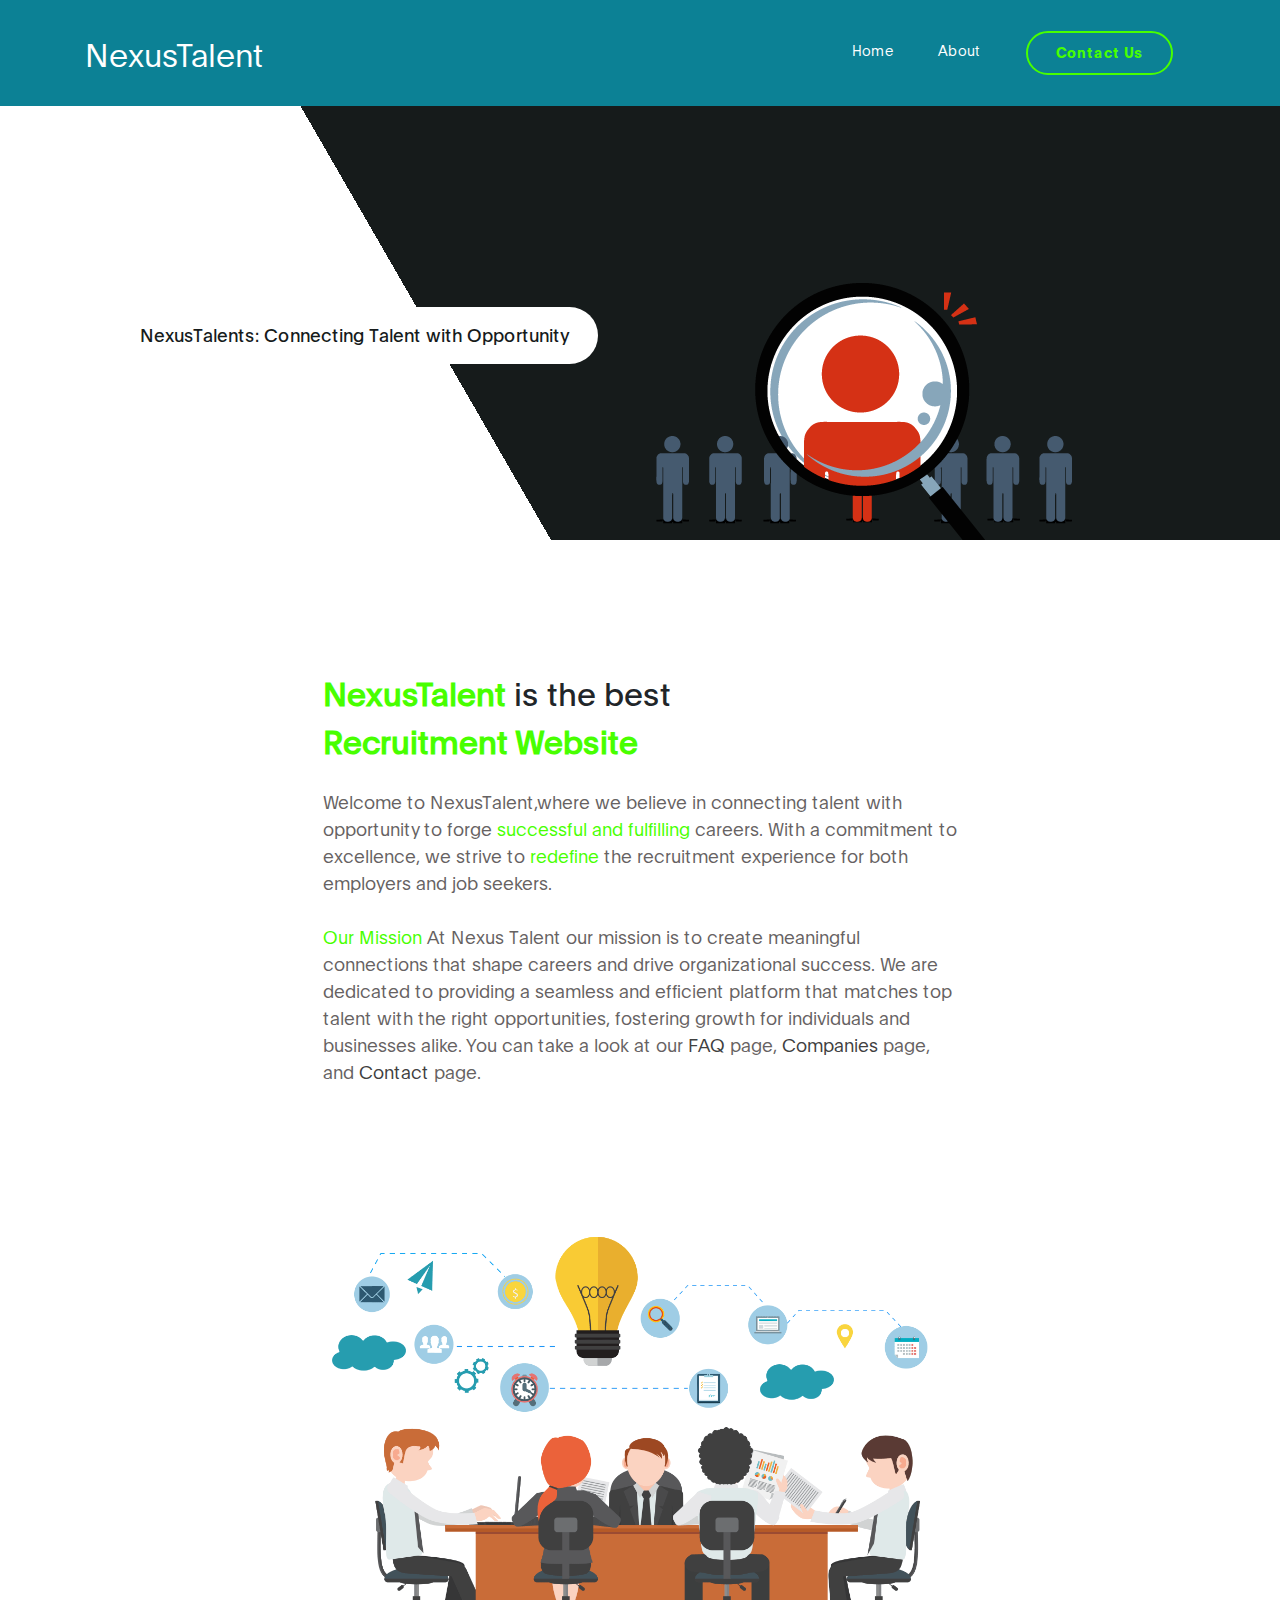
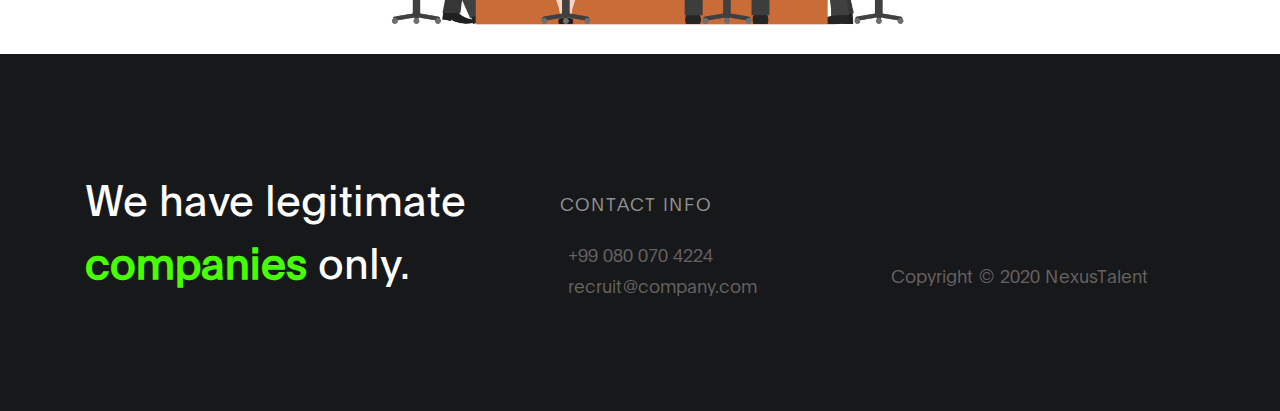
<file: Landing Page Task 1/index.html>
<!DOCTYPE html>
<html lang="en">
<head>

     <title>Recruitment website</title>

     <meta charset="UTF-8">
     <meta http-equiv="X-UA-Compatible" content="IE=Edge">
     <meta name="description" content="">
     <meta name="keywords" content="">
     <meta name="author" content="">
     <meta name="viewport" content="width=device-width, initial-scale=1, maximum-scale=1">
 
     <link rel="stylesheet" href="css/bootstrap.min.css">
     <!-- <link rel="stylesheet" href="css/Faq.css"> -->
     
     <!-- <link rel="stylesheet" href="css/font-awesome.min.css"> -->

     <!-- <link rel="stylesheet" href="css/aos.css"> -->
<!--     <link rel="stylesheet" href="css/owl.carousel.min.css">
     <link rel="stylesheet" href="css/owl.theme.default.min.css">  -->

     <!-- MAIN CSS -->
     <link rel="stylesheet" href="css/style.css">

</head>
<body>

     <!-- MENU BAR -->
    <nav class="navbar navbar-expand-lg">
        <div class="container">
            <a class="navbar-brand" href="index.html">
              <i class="fa fa-line-chart"></i>
              NexusTalent
            </a>

            <button class="navbar-toggler" type="button" data-toggle="collapse" data-target="#navbarNav" aria-controls="navbarNav" aria-expanded="false"
                aria-label="Toggle navigation">
                <span class="navbar-toggler-icon"></span>
            </button>

            <div class="collapse navbar-collapse" id="navbarNav">
                <ul class="navbar-nav ml-auto">
                    <li class="nav-item">
                        <a href="index.html" class="nav-link ">Home</a>
                    </li>
                    <li class="nav-item">
                        <a href="#about" 
                        class="nav-link">About</a>
                    </li>
                    <li class="nav-item">
                        <a href="#Contact" class="nav-link contact">Contact Us</a>
                    </li>
                </ul>
            </div>
        </div>
    </nav>


     <!-- HERO -->
     <section class="hero hero-bg d-flex justify-content-center align-items-center">
               <div class="container">
                    <div class="row">

                        <div class="col-lg-6 col-md-10 col-12 d-flex flex-column justify-content-center align-items-center">
                              <div class="hero-text">

                                   <h1 class="text-white" data-aos="fade-up"></h1>

                                   <a href="#about" class="custom-btn btn-bg btn mt-3" data-aos="fade-up" data-aos-delay="100">NexusTalents:  Connecting Talent with Opportunity</a>

                                   
                              </div>
                        </div>

                        <div class="col-lg-6 col-12">
                          <div class="hero-image" data-aos="fade-up" data-aos-delay="300">

                            <img src="images/clipart2411206.png" class="img-fluid" alt="working girl">
                          </div>
                        </div>

                    </div>
               </div>
     </section>


     <!-- ABOUT -->
     <section class="about section-padding pb-0" id="about">
          <div class="container">
               <div class="row">

                    <div class="col-lg-7 mx-auto col-md-10 col-12">
                         <div class="about-info">

                              <h2 class="mb-4" data-aos="fade-down"><strong>NexusTalent </strong>is the best <strong>Recruitment Website</strong></h2>

                              <p class="mb-0" data-aos="fade-up">Welcome to NexusTalent,where we believe in connecting talent with opportunity to forge <strong>successful and fulfilling </strong>careers. With a commitment to excellence, we strive to <strong>redefine</strong> the recruitment experience for both employers and job seekers.<br><br>
                                   <strong>
                                   Our Mission </strong>
                                   At Nexus Talent our mission  is to create meaningful connections that shape careers and drive organizational success. We are dedicated to providing a seamless and efficient platform that matches top talent with the right opportunities, fostering growth for individuals and businesses alike. You can take a look at our <a href="FAQ.html">FAQ</a> page, <a href="Companies.html">Companies</a> page, and <a href="#Contact">Contact</a> page. 
                              
                         </div>

                         <div class="about-image" data-aos="fade-up" data-aos-delay="200">

                          <img src="images/company.png" class="img-fluid" alt="office">
                        </div>
                    </div>

               </div>
          </div>
     </section>

    <footer class="site-footer">
      <div class="container">
        <div class="row">

          <div class="col-lg-5 mx-lg-auto col-md-8 col-10">
            <h1 class="text-white" data-aos="fade-up" data-aos-delay="100">We have legitimate <strong>companies</strong> only.</h1>
          </div>

          <div class="col-lg-3 col-md-6 col-12" data-aos="fade-up" data-aos-delay="200" id="Contact">
            <h4 class="my-4">Contact Info</h4>

            <p class="mb-1">
              <i class="fa fa-phone mr-2 footer-icon"></i> 
              +99 080 070 4224
            </p>

            <p>
              <a href="#">
                <i class="fa fa-envelope mr-2 footer-icon"></i>
                recruit@company.com
              </a>
            </p>
          </div>

          

          <div class="col-lg-4 mx-lg-auto text-center col-md-8 col-12" data-aos="fade-up" data-aos-delay="400">
            <p class="copyright-text">Copyright &copy; 2020 NexusTalent
            <br>
        </div>
      </div>
    </footer>


     <!-- SCRIPTS -->
     <script src="js/jquery.min.js"></script>
     <script src="js/bootstrap.min.js"></script>
     <!-- <script src="js/aos.js"></script> -->
     <!-- <script src="js/owl.carousel.min.js"></script> -->
     <!-- <script src="js/smoothscroll.js"></script> -->
     <!-- <script src="js/custom.js"></script> -->
</body>
</html>
</file>
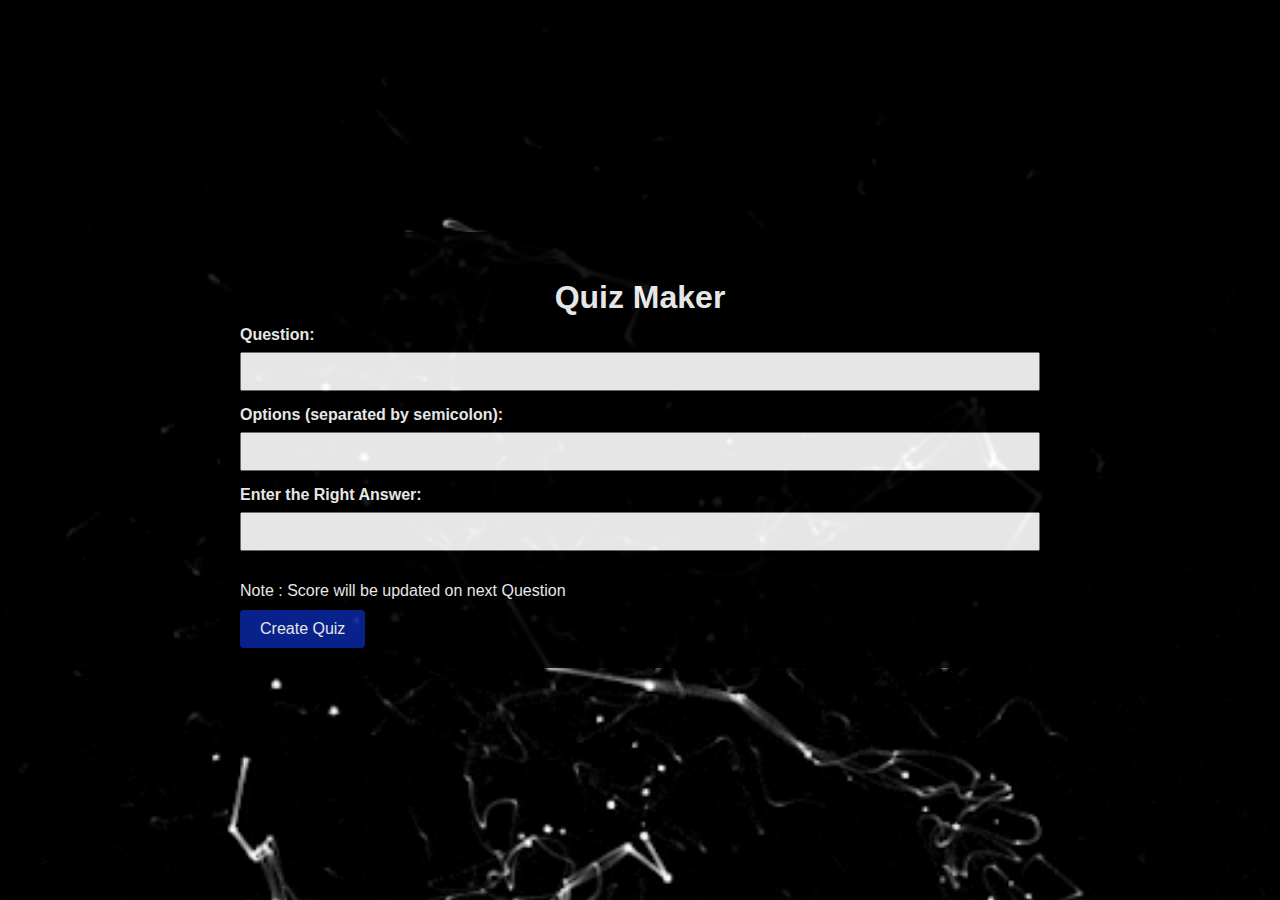
<file: Quiz Maker Task 2/index.html>
<!DOCTYPE html>
<html lang="en">
<head>
    <meta charset="UTF-8">
    <meta name="viewport" content="width=device-width, initial-scale=1.0">
    <link rel="stylesheet" href="styles.css">
    <title>Quiz Platform</title>
</head>
<body>
    <div id="app">
        <div id="quiz-container">
 </div>
        <div id="quiz-form">
            <!-- Form for creating a quiz -->
        </div>
    </div>
    <script src="main.js"></script>
</body>
</html>
</file>
<file: Landing Page Task 1/css/style.css>
html{
  scroll-behavior: smooth;

}

@font-face {
      font-family: 'Plain-Regular';
      src: url('../fonts/Plain-Regular.woff2') format('woff2'),
          url('../fonts/Plain-Regular.woff') format('woff');
      font-weight: normal;
      font-style: normal;
  }

  @font-face {
      font-family: 'Plain-Light';
      src: url('../fonts/Plain-Light.woff2') format('woff2'),
          url('../fonts/Plain-Light.woff') format('woff');
      font-weight: bold;
      font-style: normal;
  }

  @font-face {
      font-family: 'Plain-Bold';
      src: url('../fonts/Plain-Bold.woff2') format('woff2'),
          url('../fonts/Plain-Bold.woff') format('woff');
      font-weight: bold;
      font-style: normal;
  }

  :root {
    --primary-color:        #161b1b;
    --secondary-color:      #48ff00;
    --white-color:          #ffffff;
    --dark-color:           #171819;
    --project-bg:           #f0f8ff;
    --menu-bg:              #0c8195;

    --title-color:          #15141a;
    --gray-color:           #909090;
    --link-color:           #404040;
    --p-color:              #666262;

    --base-font-family:     'Plain-Light', sans-serif;
    --title-font-family:    'Plain-Regular', sans-serif;
    --font-bold-family:     'Plain-Bold', sans-serif;
    --font-weight-bold:     bold;

    --h1-font-size:         42px;
    --h2-font-size:         32px;
    --h3-font-size:         24px;
    --p-font-size:          18px;
    --base-font-size:       16px;
    --menu-font-size:       14px;

    --border-radius-large:  100px;
    --border-radius-small:  5px;
  }

  body {
    background: var(--white-color);
    font-family: var(--base-font-family);
  }


  /*---------------------------------------
     TYPOGRAPHY              
  -----------------------------------------*/

  h1,h2,h3,h4,h5,h6 {
    font-family: var(--title-font-family);
    line-height: inherit;
  }

  h1 {
    color: var(--title-color);
    font-size: var(--h1-font-size);
  }

  h2 {
    font-size: var(--h2-font-size);
    font-weight: 100;
  }

  h3 {
    font-size: var(--h3-font-size);
    font-weight: 100;
    margin-bottom: 0;
  }

  h4 {
    color: var(--gray-color);
    font-family: var(--base-font-family);
    font-size: var(--p-font-size);
    letter-spacing: 1px;
    text-transform: uppercase;
  }

  p {
    color: var(--p-color);
    font-size: var(--p-font-size);
    line-height: 1.5em;
  }

  b, 
  strong {
    letter-spacing: 0;
    color: var(--secondary-color);
    font-weight: 600;
  }


  /*  BLOCKQUOTES */
  .quote {
    position: relative;
    margin: 0;
  }

  .quote::after {
    content: "“";
    position: absolute;
    bottom: -80px;
    left: 20px;
    font-family: times;
    color: var(--gray-color);
    font-weight: var(--font-weight-bold);
    font-size: 14em;
    line-height: 0;
    opacity: 0.10;
  }

  blockquote {
    border-left: 5px solid rgba(0,0,0,0.05);
    display: block;
    margin: 42px 0;
    padding: 14px 22px;
    color: rgba(0,0,0,0.5);
  }


  /* BUTTON */
  .custom-btn {
    background: transparent;
    border: 2px solid var(--dark-color);
    border-radius: var(--border-radius-large);
    padding: 12px 26px 14px 26px;
    color: var(--dark-color);
    font-family: var(--title-font-family);
    font-size: var(--p-font-size);
    white-space: nowrap;
  }

  .custom-btn.btn-bg {
    background: var(--white-color);
    color: var(--primary-color);
    border-color: transparent;
	transition: all .3s ease;
  }
  
  .custom-btn:hover,
  .custom-btn:focus {
    background: var(--dark-color);
    color: var(--white-color);
    border-color: transparent;
  }


  /*---------------------------------------
     GENERAL               
  -----------------------------------------*/

  * {
    -webkit-box-sizing: border-box;
    -moz-box-sizing: border-box;
    box-sizing: border-box;
  }

  *::before,
  *::after {
    -webkit-box-sizing: border-box;
    -moz-box-sizing: border-box;
    box-sizing: border-box;
  }

  a {
    color: var(--link-color);
    font-weight: normal;
    text-decoration: none;
  }

  a:hover, 
  a:active, 
  a:focus {
    color: var(--secondary-color);
    outline: none;
    text-decoration: none;
  }

  ::selection {
    background: var(--secondary-color);
    color: var(--white-color);
  }

  .section-padding {
    padding: 8em 0;
  }
  .section-padding-half {
    padding: 4em 0;
  }

  .google-map iframe {
    display: block;
    width: 100%;
  }



  /*---------------------------------------
    MENU             
  -----------------------------------------*/

  .navbar {
    background: var(--menu-bg);
    z-index: 2;
    top: 0;
    right: 0;
    left: 0;
    padding: 1.5em;
  }

  .navbar-brand {
    color: var(--white-color);
    font-size: var(--h2-font-size);
  }

  .nav-link {
    color: var(--white-color);
    font-size: var(--menu-font-size);
    letter-spacing: 0.4px;
    margin: 0 1.6em;
    padding: 0.6em;
  }

  .nav-link.active,
  .nav-link:hover {
    color: var(--secondary-color);
  }

  .navbar-expand-lg .navbar-nav .nav-link {
    padding-right: 0;
    padding-left: 0;
  }

  .navbar-expand-lg .navbar-nav .nav-link.contact {
    border: 2px solid var(--secondary-color);
    border-radius: var(--border-radius-large);
    color: var(--secondary-color);
    font-family: var(--font-bold-family);
    padding: 0.6em 2em 0.8em 2em;
  }

  .navbar-expand-lg .navbar-nav .nav-link.contact:hover,
  .navbar-expand-lg .navbar-nav .nav-link.contact.active {
    background: var(--secondary-color);
    color: var(--white-color);
  }

  .navbar-nav .navbar-toggler-icon {
    background: none;
  }

  .navbar-toggler {
    border: 0;
    padding: 0;
    cursor: pointer;
    margin: 0 10px 0 0;
    width: 30px;
    height: 35px;
    outline: none;
  }

  .navbar-toggler:focus {
    outline: none;
  }

  .navbar-toggler[aria-expanded="true"] .navbar-toggler-icon {
    background: transparent;
  }

  .navbar-toggler[aria-expanded="true"] .navbar-toggler-icon::before,
  .navbar-toggler[aria-expanded="true"] .navbar-toggler-icon::after {
    transition: top 300ms 50ms ease, -webkit-transform 300ms 350ms ease;
    transition: top 300ms 50ms ease, transform 300ms 350ms ease;
    transition: top 300ms 50ms ease, transform 300ms 350ms ease, -webkit-transform 300ms 350ms ease;
    top: 0;
  }

  .navbar-toggler[aria-expanded="true"] .navbar-toggler-icon::before {
    transform: rotate(45deg);
  }

  .navbar-toggler[aria-expanded="true"] .navbar-toggler-icon::after {
    transform: rotate(-45deg);
  }

  .navbar-toggler .navbar-toggler-icon {
    background: var(--white-color);
    transition: background 10ms 300ms ease;
    display: block;
    width: 30px;
    height: 2px;
    position: relative;
  }

  .navbar-toggler .navbar-toggler-icon::before,
  .navbar-toggler .navbar-toggler-icon::after {
    transition: top 300ms 350ms ease, -webkit-transform 300ms 50ms ease;
    transition: top 300ms 350ms ease, transform 300ms 50ms ease;
    transition: top 300ms 350ms ease, transform 300ms 50ms ease, -webkit-transform 300ms 50ms ease;
    position: absolute;
    right: 0;
    left: 0;
    background: var(--white-color);
    width: 30px;
    height: 2px;
    content: '';
  }

  .navbar-toggler .navbar-toggler-icon::before {
    top: -8px;
  }

  .navbar-toggler .navbar-toggler-icon::after {
    top: 8px;
  }



  /*---------------------------------------
     HERO              
  -----------------------------------------*/

  .hero {
    position: relative;
    padding: 5em 0;
    overflow: hidden;
  }

  .hero-bg {
    background: linear-gradient(240deg, var(--primary-color) 64%, var(--white-color) 30%);
  }

  .hero-image {
    position:relative;
    top: 6em;
    
  }



  /*---------------------------------------
     PROJECT              
  -----------------------------------------*/

  .project {
    background: var(--project-bg);
  }

  .project-wrapper {
    position: relative;
  }

  .project-wrapper img {
    border-radius: var(--border-radius-small);
  }

  .project-info {
    background: var(--white-color);
    border-radius: var(--border-radius-small);
    position: absolute;
    bottom: 32px;
    right: 32px;
    left: 32px;
    width: 90%;
    padding: 32px;
  }

  .project-info small {
    font-family: Plain-Bold;
    color: var(--gray-color);
    position: relative;
    top: 2px;
  }

  .project-info a {
    color: var(--primary-color);
  }

  .project-info .project-icon {
    background: var(--primary-color);
  }

  .project-icon {
    position: absolute;
    right: 30px;
    top: 40px;
    background: var(--dark-color);
    border-radius: var(--border-radius-large);
    color: var(--white-color);
    font-size: var(--h2-font-size);
    width: 40px;
    height: 40px;
    line-height: 40px;
    text-align: center;
    padding-left: 5px;
  }

  .owl-theme .owl-dots .owl-dot {
    outline: none;
  }

  .owl-theme .owl-dots .owl-dot span {
    background: var(--gray-color);
    width: 50px;
    height: 3px;
    margin:  35px 5px;
  }

  .owl-theme .owl-dots .owl-dot.active span, 
  .owl-theme .owl-dots .owl-dot:hover span {
    background: var(--secondary-color);
  }

  .list-detail {
    margin-left: 1em;
    padding-left: 1em;
    position: relative;
  }

  .list-detail li {
    display: block;
    list-style: none;
    margin: 0.6em 0 0 0.8em;
  }

  .list-detail li::before {
    content: "";
    width: 0;
    height: 0;
    border-width: 0 16px 16px 0;
    border-color: transparent var(--secondary-color) transparent transparent;
    border-style: solid;
    position: absolute;
    left: 0;
  }

  .list-detail span {
    position: relative;
    bottom: 5px;
  }

  .client-info img {
    width: 100px;
    margin-right: 1em;
  }



  /*---------------------------------------
      ABOUT            
  -----------------------------------------*/

  .about {
    position: relative;
    overflow: hidden;
  }

  .about-image img {
    display: block;
    margin: 0 auto;
  }



  /*---------------------------------------
      BLOG            
  -----------------------------------------*/

  .blog-header {
    border-radius: var(--border-radius-small);
    position: relative;
    overflow: hidden;
  }

  .blog-header img {
    border-radius: var(--border-radius-small);
    display: block;
  }

  .blog-header-info {
    background: linear-gradient(transparent,rgba(0,0,0,0.95));
    position: absolute;
    right: 0;
    left: 0;
    bottom: 0;
    padding: 2em;
  }

  .blog-header-info h3 {
    max-width: 80%;
  }

  .blog-header-info a {
    color: var(--white-color);
  }

  .blog-header-info a:hover {
    color: var(--secondary-color);
  }

  .blog-sidebar img {
    border-radius: var(--border-radius-small);
    width: 159px;
    margin-right: 22px;
  }

  .blog-sidebar h3 {
    font-size: 18px;
  }



  /*---------------------------------------
     CONTACT              
  -----------------------------------------*/

  .newsletter-form .form-control,
  .contact-form .form-control {
    box-shadow: none;
    background: var(--project-bg);
    border: 0;
    padding: 1.7em 1.3em;
    margin: 14px 0;
  }

  .newsletter-form button,
  .contact-form #submit-button {
    background: var(--primary-color);
    border-radius: var(--border-radius-large);
    color: var(--white-color);
    cursor: pointer;
    font-size: var(--p-font-size);
    line-height: 0px;
    padding: 1.5em 1.3em;
  }

  .newsletter-form button {
    background: var(--secondary-color);
  }



  /*---------------------------------------
     FOOTER              
  -----------------------------------------*/

  .site-footer {
    background: var(--dark-color);
    padding: 7em 0 6em 0;
  }

  .site-footer a {
    color: var(--p-color);
  }

  .site-footer a:hover,
  .footer-icon {
    color: var(--secondary-color);
  }

  .footer-link li {
    display: inline-block;
    list-style: none;
    margin: 0 10px;
  }

  .copyright-text,
  .footer-link,
  .site-footer .social-icon {
    margin-top: 6em;
  }

  .copyright-text {
    margin-top: 5.3em;
  }



  /*---------------------------------------
     SOCIAL ICON              
  -----------------------------------------*/

  .social-icon {
    position: relative;
    padding: 0;
    margin: 4em 0 0 0;
  }

  .social-icon li {
    display: inline-block;
    list-style: none;
  }

  .social-icon li a {
    text-decoration: none;
    display: inline-block;
    font-size: var(--base-font-size);
    margin: 10px;
    text-align: center;
  }



  /*---------------------------------------
     RESPONSIVE STYLES              
  -----------------------------------------*/

  @media screen and (min-width: 1200px) {

    .about-info h2 {
      max-width: 70%;
    }
  }

  @media screen and (min-width: 991px) {

    .project h2 {
      max-width: 32%;
      margin: 0 auto;
    }
  }

  @media screen and (max-width: 991px) {

    .hero {
      padding-top: 14em;
    }

    .hero-text {
      bottom: 2em;
    }

    .navbar {
      padding: 1em;
    }

    .navbar-collapse {
      text-align: center;
      padding: 2.5em 0;
    }

    .nav-link {
      display: inline-block;
    }

    .navbar-expand-lg .navbar-nav .nav-link.contact {
      margin: 1em 0;
    }

    .copyright-text, 
    .footer-link, 
    .site-footer .social-icon {
      margin-top: 3em;
      padding: 0;
      text-align: left;
    }
  }

  @media screen and (max-width: 767px) {

    h1 {
      font-size: 36px;
    }

    h2 {
      font-size: 28px;
    }

    h3 {
      font-size: 22px;
    }

    .project-info {
      right: 0;
      left: 0;
      margin: 0 auto;
    }

    .footer-link, 
    .site-footer .social-icon {
      margin-top: 1em;
    }

    .copyright-text {
      margin: 2.5em 0 1em 0;
    }

    .footer-link li {
      margin-left: 0;
    }
  }
</file>
<file: Quiz Maker Task 2/styles.css>
body {
    font-family: 'Arial', sans-serif;
    margin: 0;
    padding: 0;
    display: flex;
    justify-content: center;
    align-items: center;
    height: 100vh;
    /* background-image: linear-gradient(rgb(250, 214, 255),rgb(200, 82, 255),rgb(110, 13, 139),rgb(61, 0, 88),rgb(0, 0, 0)); */
    background-image: url("giphy.gif");
    background-repeat: no-repeat;
    background-size:cover;
      }

#app {
    max-width: 800px;
    width: 100%;
    box-shadow: 0 0 20px rgba(0, 0, 0, 0.1);
    background-color: #000000;
    padding: 20px;
    border-radius: 8px;
    opacity: 0.9;
}

.quiz-card {
    margin-bottom: 20px;
    border: 1px solid #ddd;
    padding: 15px;
    border-radius: 8px;
    background-color: #fff;
    transition: transform 0.2s;
}

.quiz-card:hover {
    transform: scale(1.04);
}

.quiz-card h2 {
    margin-bottom: 10px;
    text-align: center;
    font-family: 'Franklin Gothic Medium', 'Arial Narrow', Arial, sans-serif;
    color: #00177e;
}

.quiz-card p {
    margin-bottom: 15px;
    color: #555;
}

.quiz-card ul {
    list-style: none;
    padding: 0;
}

.quiz-card li {
    margin-bottom: 10px;
}

.quiz-card label {
    margin-left: 8px;
    user-select: none;
    color: #333;
}

.quiz-card button {
    background-color: #0b2599;
    color: white;
    border: none;
    padding: 10px 20px;
    text-align: center;
    text-decoration: none;
    display: inline-block;
    font-size: 16px;
    margin-top: 10px;
    cursor: pointer;
    border-radius: 4px;
    transition: background-color 0.3s;
}

.quiz-card button:hover {
    background-color: #000000;
}

#quiz-form {
    margin-top: 20px;
}

#quiz-form h2 {
    margin-bottom: 10px;
    font-family: 'Franklin Gothic Medium', 'Arial Narrow', Arial, sans-serif;
    text-align: center;
    font-size:xx-large;
    font-weight: 600;
    color: #ffffff;
}
#quiz-form h3 {
    margin-bottom: 10px;
    font-family: 'Franklin Gothic Medium', 'Arial Narrow', Arial, sans-serif;
    color: #ffffff;
    font-weight:24;
    font-size: medium;
}


#quiz-form label {
    /* font-family:'Courier New', Courier, monospace; */
    font-family:'Lucida Sans', 'Lucida Sans Regular', 'Lucida Grande', 'Lucida Sans Unicode', Geneva, Verdana, sans-serif;
    font-size: medium;
    display: block;
    margin-bottom: 8px;
    font-weight: 400;
    font-weight: 600;
    color: #ffffff;
}

#quiz-form input {
    width: 100%;
    padding: 10px;
    margin-bottom: 15px;
    box-sizing: border-box;
}

#quiz-form button {
    background-color: #0b2599;
    color: white;
    border: none;
    padding: 10px 20px;
    text-align: center;
    text-decoration: none;
    display: inline-block;
    font-size: 16px;
    cursor: pointer;
    border-radius: 4px;
    transition: background-color 0.3s;
}

#quiz-form button:hover {
      background-color:#00ca1b ;
    
}
</file>
